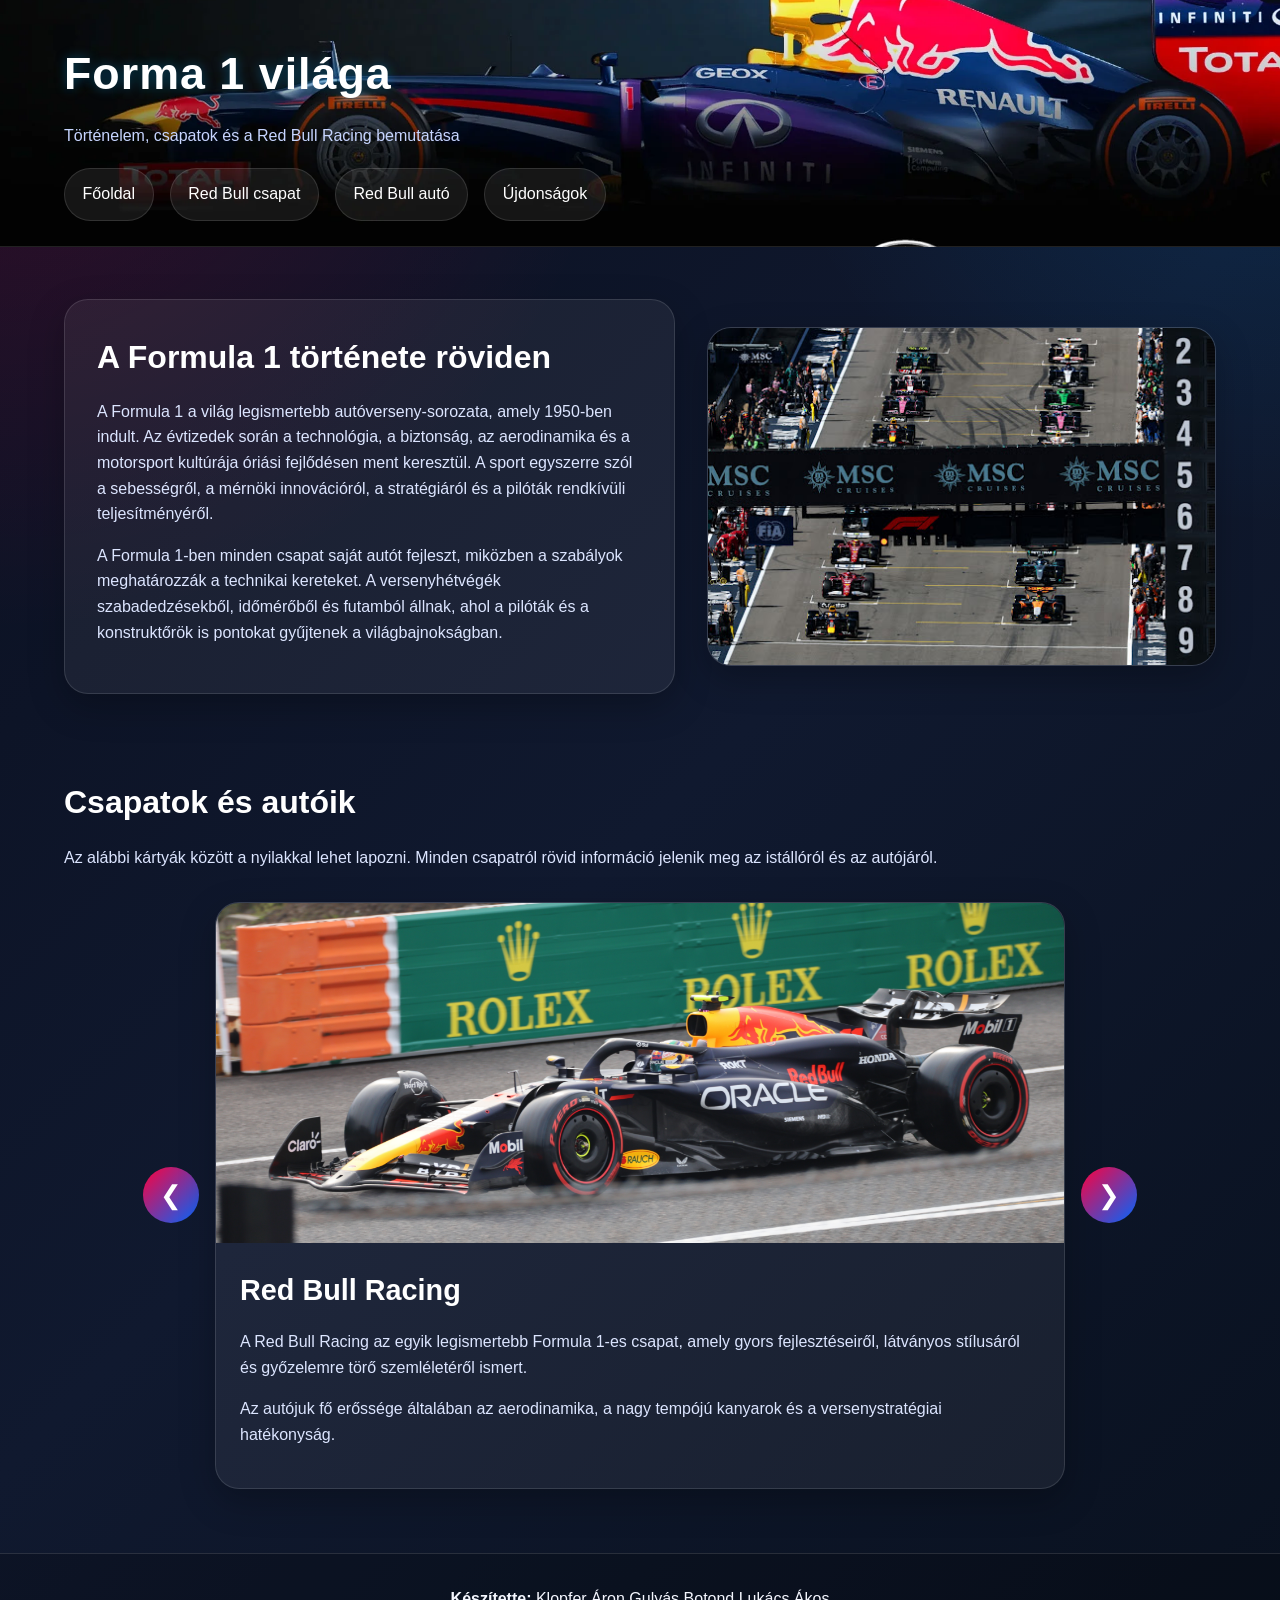
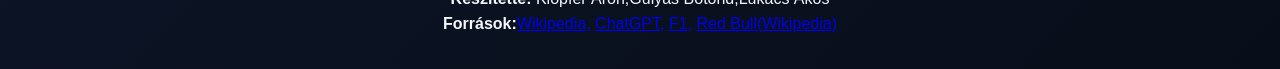
<file: index.html>
<!DOCTYPE html>
<html lang="hu">
<head>
  <meta charset="UTF-8">
  <meta name="viewport" content="width=device-width, initial-scale=1.0">
  <title>Forma 1 világa</title>
  <link rel="stylesheet" href="style.css">
</head>
<body>
  <header class="site-header">
    <div class="container">
      <h1 class="main-title">Forma 1 világa</h1>
      <p class="subtitle">Történelem, csapatok és a Red Bull Racing bemutatása</p>

      <nav class="main-nav" aria-label="Fő navigáció">
        <a href="index.html">Főoldal</a>
        <a href="redbull.html">Red Bull csapat</a>
        <a href="auto.html">Red Bull autó</a>
        <a href="ujdonsag.html">Újdonságok</a>
      </nav>
    </div>
  </header>
  <main>
    <section class="hero">
      <div class="container hero-grid">
        <div class="hero-text">
          <h2>A Formula 1 története röviden</h2>
          <p>
            A Formula 1 a világ legismertebb autóverseny-sorozata, amely 1950-ben indult.
            Az évtizedek során a technológia, a biztonság, az aerodinamika és a motorsport
            kultúrája óriási fejlődésen ment keresztül. A sport egyszerre szól a sebességről,
            a mérnöki innovációról, a stratégiáról és a pilóták rendkívüli teljesítményéről.
          </p>
          <p>
            A Formula 1-ben minden csapat saját autót fejleszt, miközben a szabályok
            meghatározzák a technikai kereteket. A versenyhétvégék szabadedzésekből,
            időmérőből és futamból állnak, ahol a pilóták és a konstruktőrök is pontokat
            gyűjtenek a világbajnokságban.
          </p>
        </div>

        <div class="hero-image-card">
          <img
            src="images/rajtracs.jpg"
            alt="Formula 1-es versenyautók egy rajtrácson"
            title="Formula 1-es versenyautók a pályán"
          >
        </div>
      </div>
    </section>

    <section class="container">
      <div class="section-heading">
        <h2>Csapatok és autóik</h2>
        <p>
          Az alábbi kártyák között a nyilakkal lehet lapozni. Minden csapatról rövid információ
          jelenik meg az istállóról és az autójáról.
        </p>
      </div>

      <div class="slider-wrapper">
        <button class="slider-btn" id="prevBtn" aria-label="Előző csapat">&#10094;</button>

        <article class="team-card" id="teamCard">
          <img id="teamImage" src="" alt="" title="">
          <div class="team-info">
            <h3 id="teamName"></h3>
            <p id="teamDesc"></p>
            <p id="carDesc"></p>
          </div>
        </article>

        <button class="slider-btn" id="nextBtn" aria-label="Következő csapat">&#10095;</button>
      </div>
    </section>
  </main>
  <footer class="site-footer">
    <div class="container">
      <p><strong>Készítette:</strong> Klopfer Áron,Gulyás Botond,Lukács Ákos</p>
      <p><strong>Források:</strong><a href="https://hu.wikipedia.org/wiki/Formula%E2%80%931" target="_blank">Wikipedia,</a>
        <a href="https://chatgpt.com/" target="_blank"> ChatGPT,</a>  
        <a href="https://www.formula1.com/" target="_blank"> F1,</a>
        <a href="https://en.wikipedia.org/wiki/Red_Bull_Racing" target="_blank"> Red Bull(Wikipedia)</a>
      </p>
    </div>
  </footer>

  <script src="script.js"></script>
</body>
</html>
</file>
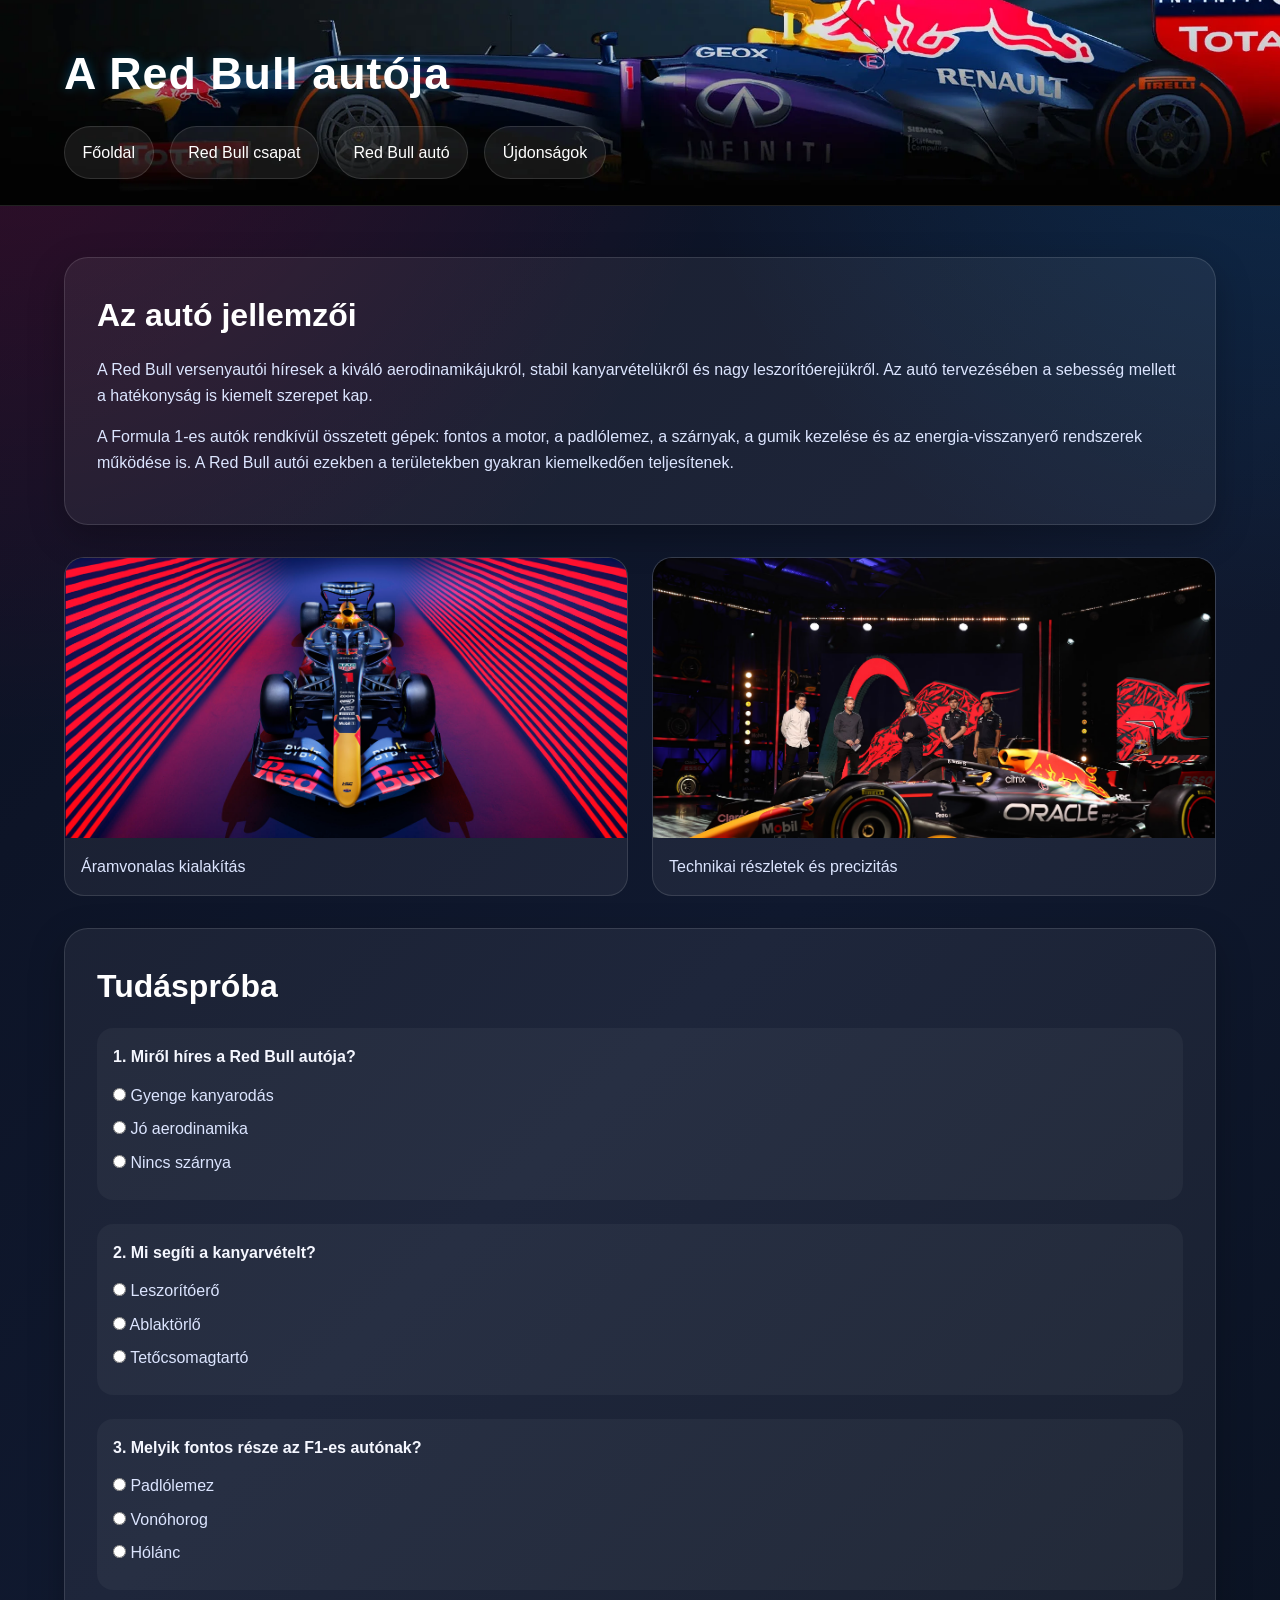
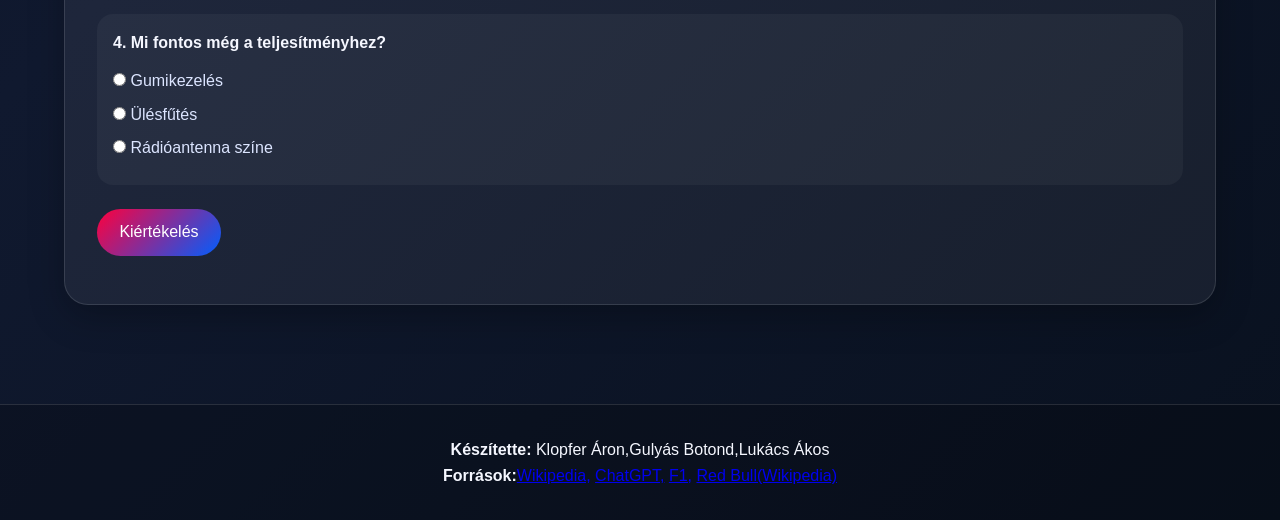
<file: auto.html>
<!DOCTYPE html>
<html lang="hu">
<head>
  <meta charset="UTF-8">
  <meta name="viewport" content="width=device-width, initial-scale=1.0">
  <title>Forma 1 világa</title>
  <link rel="stylesheet" href="style.css">
</head>
<body>
  <header class="sub-header">
    <div class="container">
      <h1>A Red Bull autója</h1>
      <nav class="main-nav" aria-label="Fő navigáció">
        <a href="index.html">Főoldal</a>
        <a href="redbull.html">Red Bull csapat</a>
        <a href="auto.html">Red Bull autó</a>
        <a href="ujdonsag.html">Újdonságok</a>
      </nav>
    </div>
  </header>

  <main class="container page-content">
    <section class="content-box">
      <h2>Az autó jellemzői</h2>
      <p>
        A Red Bull versenyautói híresek a kiváló aerodinamikájukról, stabil kanyarvételükről
        és nagy leszorítóerejükről. Az autó tervezésében a sebesség mellett a hatékonyság is
        kiemelt szerepet kap.
      </p>
      <p>
        A Formula 1-es autók rendkívül összetett gépek: fontos a motor, a padlólemez,
        a szárnyak, a gumik kezelése és az energia-visszanyerő rendszerek működése is.
        A Red Bull autói ezekben a területekben gyakran kiemelkedően teljesítenek.
      </p>
    </section>

    <section class="image-grid">
      <figure class="image-card">
        <img
          src="images/reddbull auto1.jpg"
          alt="Sportautó oldalnézetből, áramvonalas formákkal"
          title="Áramvonalas kialakítás és aerodinamika"
        >
        <figcaption>Áramvonalas kialakítás</figcaption>
      </figure>

      <figure class="image-card">
        <img
          src="images/redbull auto2.avif"
          alt="Autó eleje közeli nézetben, sportos és agresszív kialakítással"
          title="Versenyautós részletek és technológia"
        >
        <figcaption>Technikai részletek és precizitás</figcaption>
      </figure>
    </section>

    <section class="quiz-box">
      <h2>Tudáspróba</h2>
      <form id="quiz2">
        <div class="question">
          <p>1. Miről híres a Red Bull autója?</p>
          <label><input type="radio" name="q1" value="a"> Gyenge kanyarodás</label>
          <label><input type="radio" name="q1" value="b"> Jó aerodinamika</label>
          <label><input type="radio" name="q1" value="c"> Nincs szárnya</label>
        </div>

        <div class="question">
          <p>2. Mi segíti a kanyarvételt?</p>
          <label><input type="radio" name="q2" value="a"> Leszorítóerő</label>
          <label><input type="radio" name="q2" value="b"> Ablaktörlő</label>
          <label><input type="radio" name="q2" value="c"> Tetőcsomagtartó</label>
        </div>

        <div class="question">
          <p>3. Melyik fontos része az F1-es autónak?</p>
          <label><input type="radio" name="q3" value="a"> Padlólemez</label>
          <label><input type="radio" name="q3" value="b"> Vonóhorog</label>
          <label><input type="radio" name="q3" value="c"> Hólánc</label>
        </div>

        <div class="question">
          <p>4. Mi fontos még a teljesítményhez?</p>
          <label><input type="radio" name="q4" value="a"> Gumikezelés</label>
          <label><input type="radio" name="q4" value="b"> Ülésfűtés</label>
          <label><input type="radio" name="q4" value="c"> Rádióantenna színe</label>
        </div>

        <button type="button" class="primary-btn" id="quiz2Btn">Kiértékelés</button>
        <p id="result2" class="result"></p>
      </form>
    </section>
  </main>

  <footer class="site-footer">
    <div class="container">
      <p><strong>Készítette:</strong> Klopfer Áron,Gulyás Botond,Lukács Ákos</p>
      <p><strong>Források:</strong><a href="https://hu.wikipedia.org/wiki/Formula%E2%80%931" target="_blank">Wikipedia,</a>
                                   <a href="https://chatgpt.com/" target="_blank"> ChatGPT,</a>  
                                   <a href="https://www.formula1.com/" target="_blank"> F1,</a>
                                   <a href="https://en.wikipedia.org/wiki/Red_Bull_Racing" target="_blank"> Red Bull(Wikipedia)</a>
      </p>
    </div>
  </footer>

  <script src="script.js"></script>
</body>
</html>
</file>
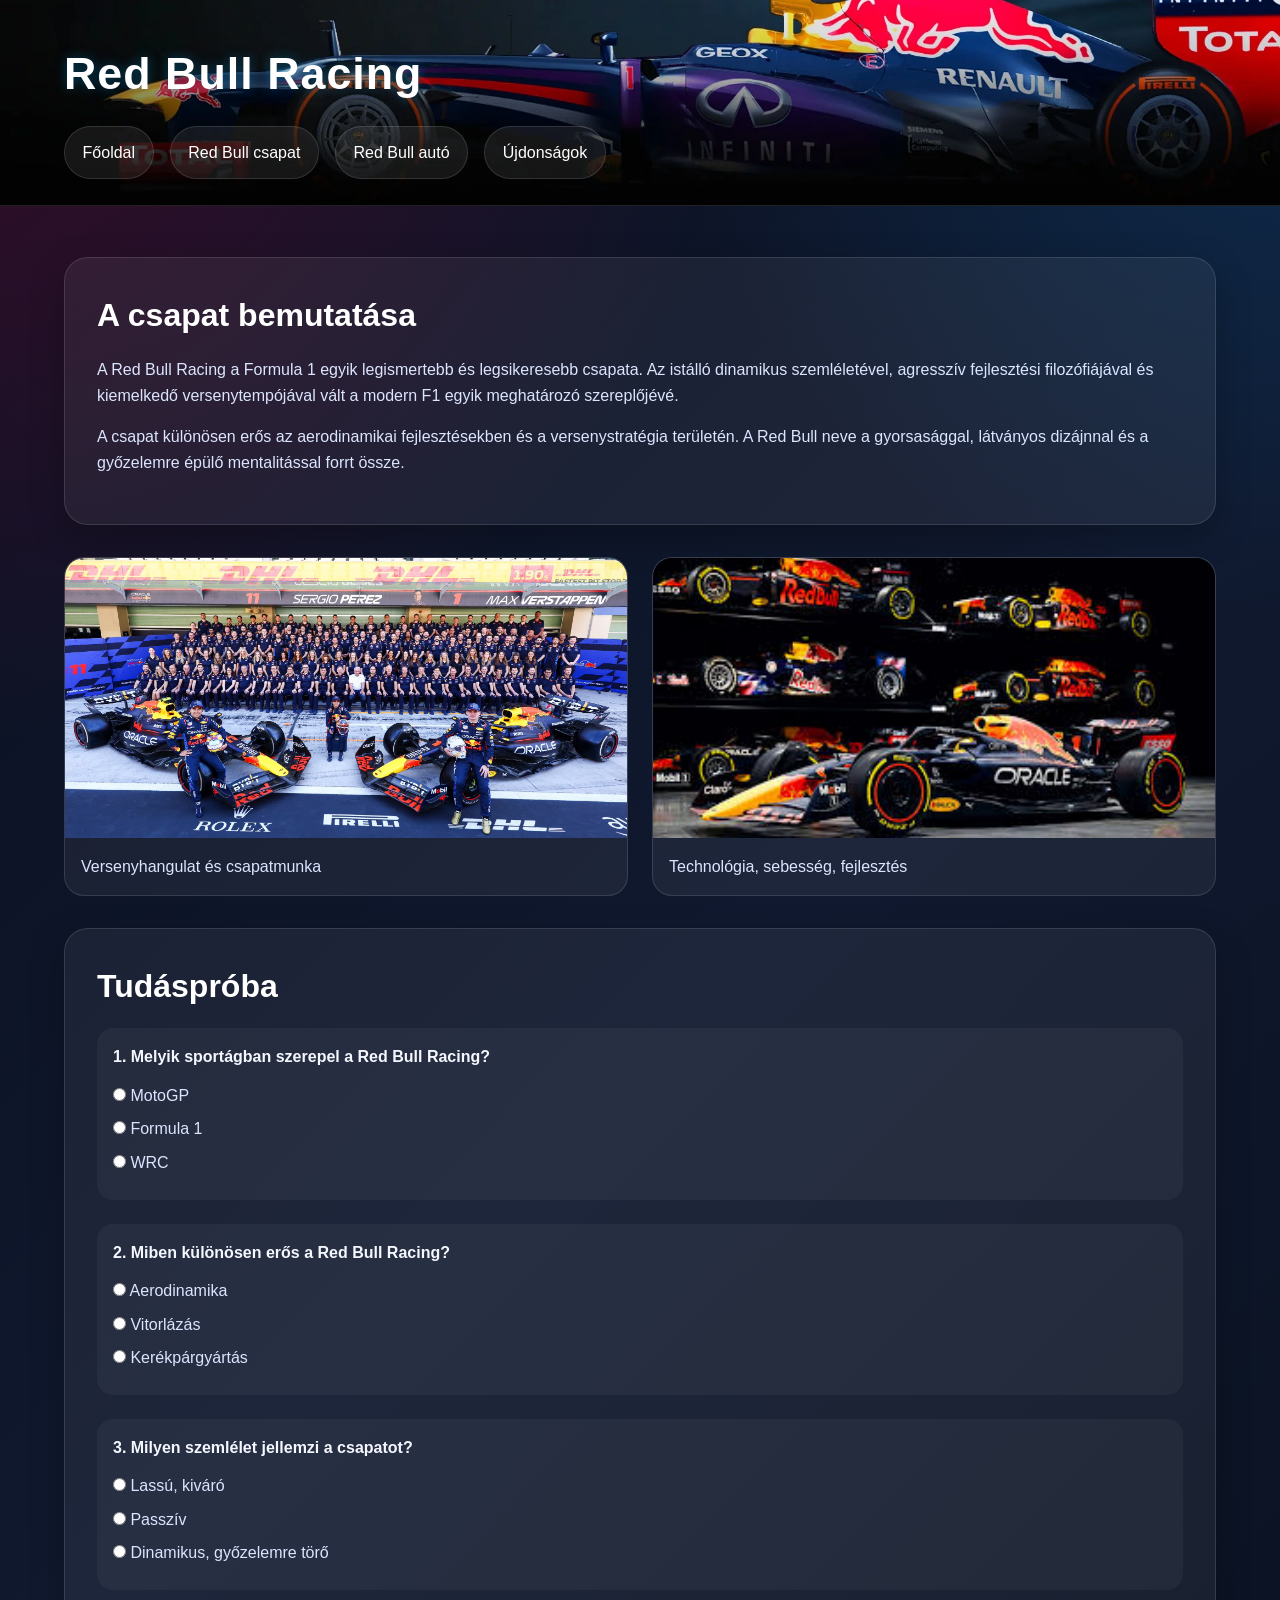
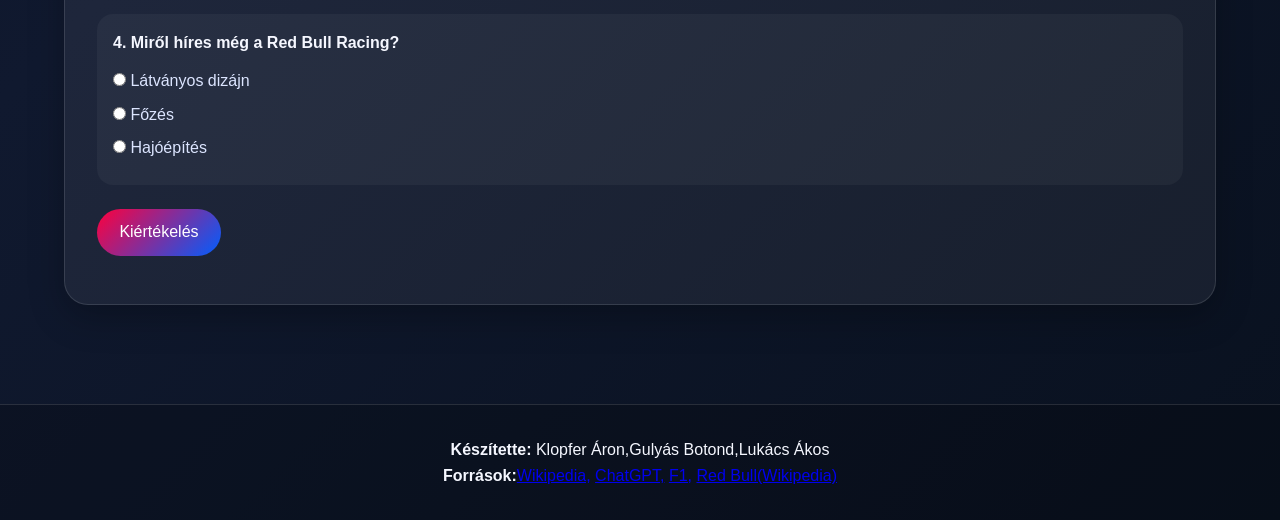
<file: redbull.html>
<!DOCTYPE html>
<html lang="hu">
<head>
  <meta charset="UTF-8">
  <meta name="viewport" content="width=device-width, initial-scale=1.0">
  <title>Forma 1 világa</title>
  <link rel="stylesheet" href="style.css">
</head>
<body>
  <header class="sub-header">
    <div class="container">
      <h1>Red Bull Racing</h1>
      <nav class="main-nav" aria-label="Fő navigáció">
        <a href="index.html">Főoldal</a>
        <a href="redbull.html">Red Bull csapat</a>
        <a href="auto.html">Red Bull autó</a>
        <a href="ujdonsag.html">Újdonságok</a>
      </nav>
    </div>
  </header>

  <main class="container page-content">
    <section class="content-box">
      <h2>A csapat bemutatása</h2>
      <p>
        A Red Bull Racing a Formula 1 egyik legismertebb és legsikeresebb csapata.
        Az istálló dinamikus szemléletével, agresszív fejlesztési filozófiájával és
        kiemelkedő versenytempójával vált a modern F1 egyik meghatározó szereplőjévé.
      </p>
      <p>
        A csapat különösen erős az aerodinamikai fejlesztésekben és a versenystratégia
        területén. A Red Bull neve a gyorsasággal, látványos dizájnnal és a győzelemre
        épülő mentalitással forrt össze.
      </p>
    </section>

    <section class="image-grid">
      <figure class="image-card">
        <img
          src="images/redbull csapat.jfif"
          alt="A csapat"
          title="Versenyhangulat és motorsport élmény"
        >
        <figcaption>Versenyhangulat és csapatmunka</figcaption>
      </figure>

      <figure class="image-card">
        <img
          src="images/redbull autok.jfif"
          alt="Sportautó jellegű technikai részlet sötét háttér előtt"
          title="Modern technológia és sebesség"
        >
        <figcaption>Technológia, sebesség, fejlesztés</figcaption>
      </figure>
    </section>

    <section class="quiz-box">
      <h2>Tudáspróba</h2>
      <form id="quiz1">
        <div class="question">
          <p>1. Melyik sportágban szerepel a Red Bull Racing?</p>
          <label><input type="radio" name="q1" value="a"> MotoGP</label>
          <label><input type="radio" name="q1" value="b"> Formula 1</label>
          <label><input type="radio" name="q1" value="c"> WRC</label>
        </div>

        <div class="question">
          <p>2. Miben különösen erős a Red Bull Racing?</p>
          <label><input type="radio" name="q2" value="a"> Aerodinamika</label>
          <label><input type="radio" name="q2" value="b"> Vitorlázás</label>
          <label><input type="radio" name="q2" value="c"> Kerékpárgyártás</label>
        </div>

        <div class="question">
          <p>3. Milyen szemlélet jellemzi a csapatot?</p>
          <label><input type="radio" name="q3" value="a"> Lassú, kiváró</label>
          <label><input type="radio" name="q3" value="b"> Passzív</label>
          <label><input type="radio" name="q3" value="c"> Dinamikus, győzelemre törő</label>
        </div>

        <div class="question">
          <p>4. Miről híres még a Red Bull Racing?</p>
          <label><input type="radio" name="q4" value="a"> Látványos dizájn</label>
          <label><input type="radio" name="q4" value="b"> Főzés</label>
          <label><input type="radio" name="q4" value="c"> Hajóépítés</label>
        </div>

        <button type="button" class="primary-btn" id="quiz1Btn">Kiértékelés</button>
        <p id="result1" class="result"></p>
      </form>
    </section>
  </main>

  <footer class="site-footer">
    <div class="container">
      <p><strong>Készítette:</strong> Klopfer Áron,Gulyás Botond,Lukács Ákos</p>
      <p><strong>Források:</strong><a href="https://hu.wikipedia.org/wiki/Formula%E2%80%931" target="_blank">Wikipedia,</a>
        <a href="https://chatgpt.com/" target="_blank"> ChatGPT,</a>  
        <a href="https://www.formula1.com/" target="_blank"> F1,</a>
        <a href="https://en.wikipedia.org/wiki/Red_Bull_Racing" target="_blank"> Red Bull(Wikipedia)</a>
      </p>
    </div>
  </footer>

  <script src="script.js"></script>
</body>
</html>
</file>
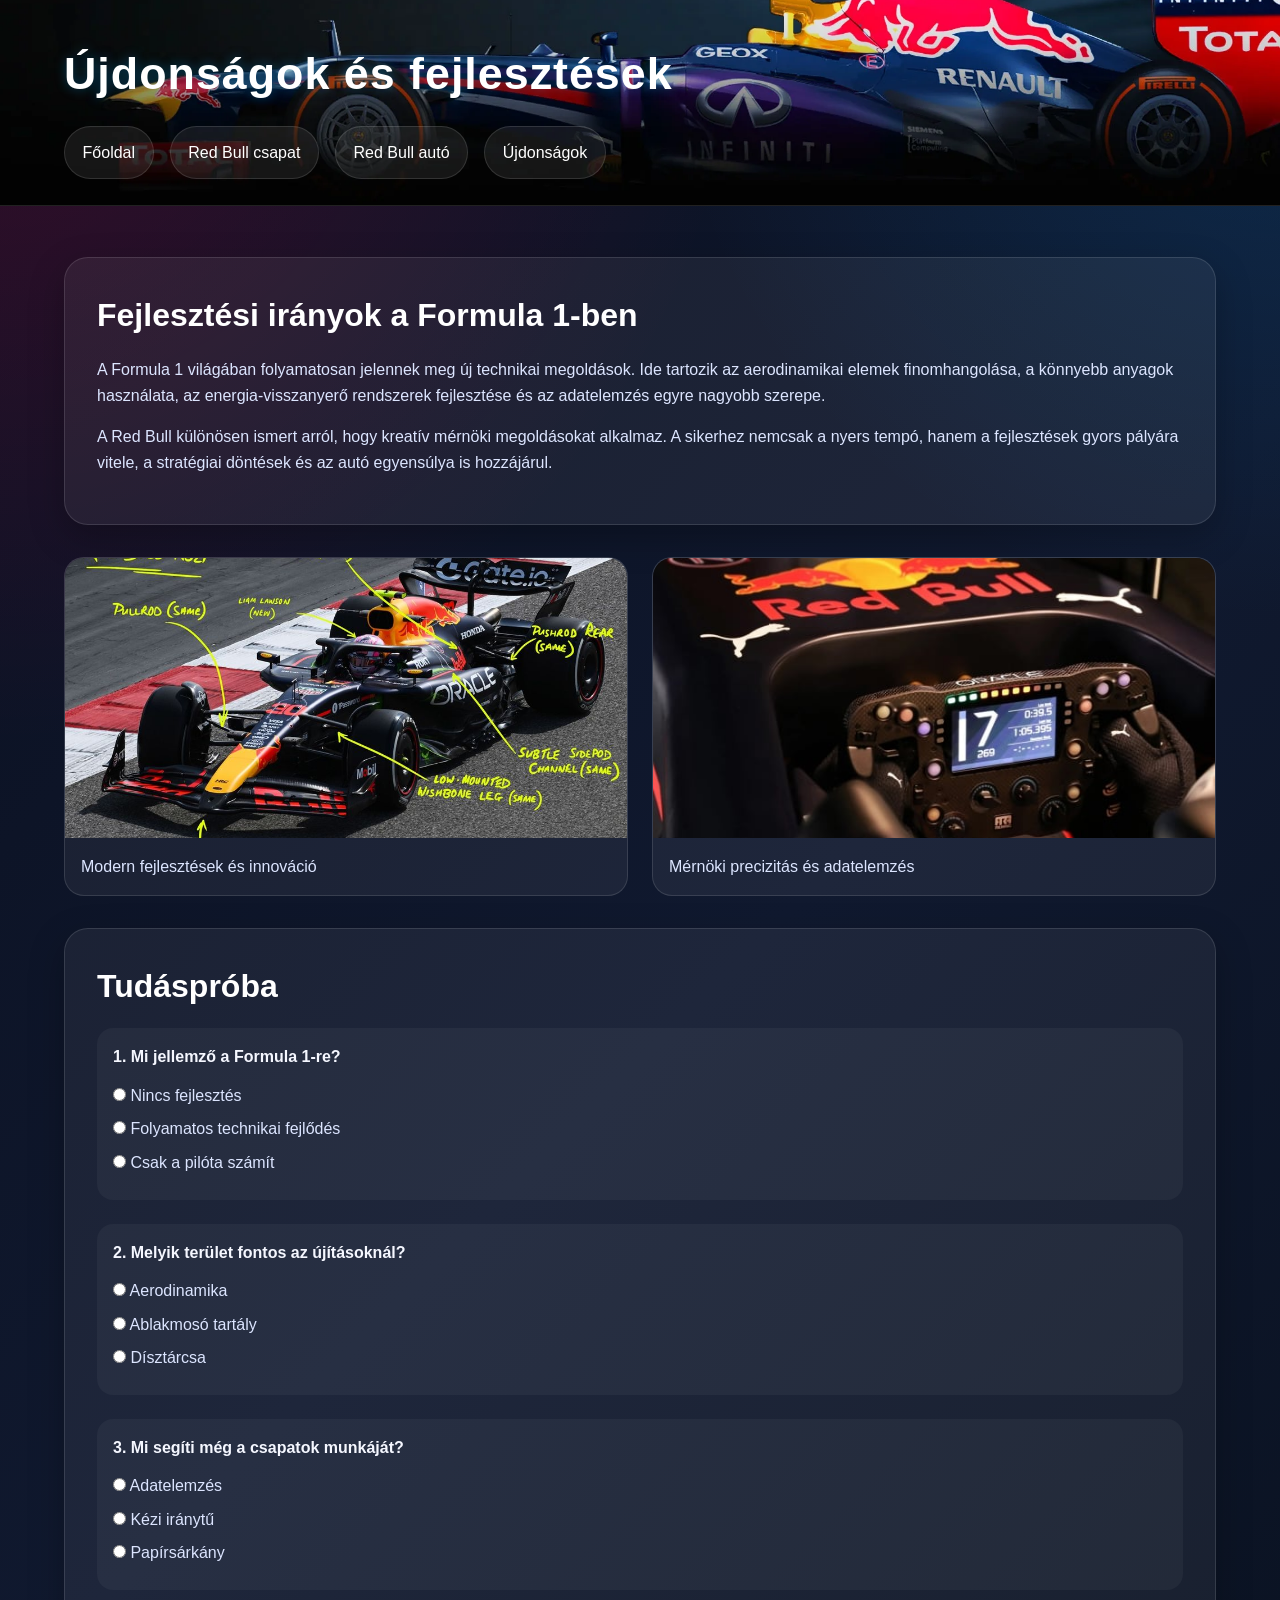
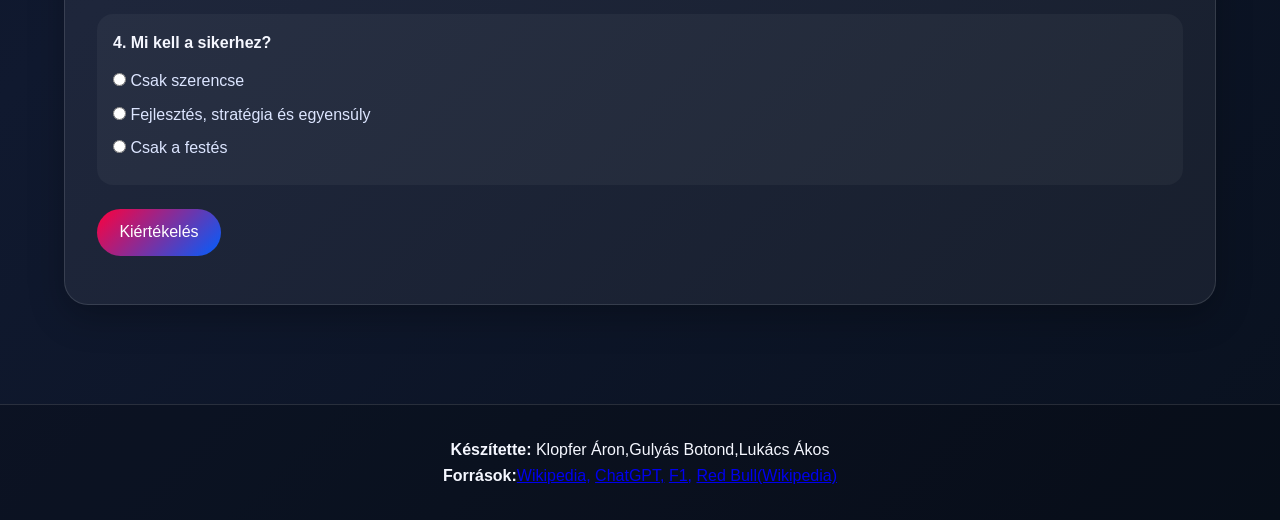
<file: ujdonsag.html>
<!DOCTYPE html>
<html lang="hu">
<head>
  <meta charset="UTF-8">
  <meta name="viewport" content="width=device-width, initial-scale=1.0">
  <title>Forma 1 világa</title>
  <link rel="stylesheet" href="style.css">
</head>
<body>
  <header class="sub-header">
    <div class="container">
      <h1>Újdonságok és fejlesztések</h1>
      <nav class="main-nav" aria-label="Fő navigáció">
        <a href="index.html">Főoldal</a>
        <a href="redbull.html">Red Bull csapat</a>
        <a href="auto.html">Red Bull autó</a>
        <a href="ujdonsag.html">Újdonságok</a>
      </nav>
    </div>
  </header>

  <main class="container page-content">
    <section class="content-box">
      <h2>Fejlesztési irányok a Formula 1-ben</h2>
      <p>
        A Formula 1 világában folyamatosan jelennek meg új technikai megoldások.
        Ide tartozik az aerodinamikai elemek finomhangolása, a könnyebb anyagok használata,
        az energia-visszanyerő rendszerek fejlesztése és az adatelemzés egyre nagyobb szerepe.
      </p>
      <p>
        A Red Bull különösen ismert arról, hogy kreatív mérnöki megoldásokat alkalmaz.
        A sikerhez nemcsak a nyers tempó, hanem a fejlesztések gyors pályára vitele,
        a stratégiai döntések és az autó egyensúlya is hozzájárul.
      </p>
    </section>

    <section class="image-grid">
      <figure class="image-card">
        <img
          src="images/redbull ujdonsag1.jpg"
          alt="Modern sportautó világítással, fejlett technológiai hangulattal"
          title="Technológiai fejlődés az autóiparban"
        >
        <figcaption>Modern fejlesztések és innováció</figcaption>
      </figure>

      <figure class="image-card">
        <img
          src="images/redbull ujdonsag2.jpg"
          alt="Autós részletek közeli felvételen, technikai hangsúllyal"
          title="Precíz mérnöki megoldások"
        >
        <figcaption>Mérnöki precizitás és adatelemzés</figcaption>
      </figure>
    </section>

    <section class="quiz-box">
      <h2>Tudáspróba</h2>
      <form id="quiz3">
        <div class="question">
          <p>1. Mi jellemző a Formula 1-re?</p>
          <label><input type="radio" name="q1" value="a"> Nincs fejlesztés</label>
          <label><input type="radio" name="q1" value="b"> Folyamatos technikai fejlődés</label>
          <label><input type="radio" name="q1" value="c"> Csak a pilóta számít</label>
        </div>

        <div class="question">
          <p>2. Melyik terület fontos az újításoknál?</p>
          <label><input type="radio" name="q2" value="a"> Aerodinamika</label>
          <label><input type="radio" name="q2" value="b"> Ablakmosó tartály</label>
          <label><input type="radio" name="q2" value="c"> Dísztárcsa</label>
        </div>

        <div class="question">
          <p>3. Mi segíti még a csapatok munkáját?</p>
          <label><input type="radio" name="q3" value="a"> Adatelemzés</label>
          <label><input type="radio" name="q3" value="b"> Kézi iránytű</label>
          <label><input type="radio" name="q3" value="c"> Papírsárkány</label>
        </div>

        <div class="question">
          <p>4. Mi kell a sikerhez?</p>
          <label><input type="radio" name="q4" value="a"> Csak szerencse</label>
          <label><input type="radio" name="q4" value="b"> Fejlesztés, stratégia és egyensúly</label>
          <label><input type="radio" name="q4" value="c"> Csak a festés</label>
        </div>

        <button type="button" class="primary-btn" id="quiz3Btn">Kiértékelés</button>
        <p id="result3" class="result"></p>
      </form>
    </section>
  </main>

  <footer class="site-footer">
    <div class="container">
      <p><strong>Készítette:</strong> Klopfer Áron,Gulyás Botond,Lukács Ákos</p>
      <p><strong>Források:</strong><a href="https://hu.wikipedia.org/wiki/Formula%E2%80%931" target="_blank">Wikipedia,</a>
        <a href="https://chatgpt.com/" target="_blank"> ChatGPT,</a>  
        <a href="https://www.formula1.com/" target="_blank"> F1,</a>
        <a href="https://en.wikipedia.org/wiki/Red_Bull_Racing" target="_blank"> Red Bull(Wikipedia)</a>
      </p>
    </div>
  </footer>

  <script src="script.js"></script>
</body>
</html>
</file>
<file: style.css>
* {
  box-sizing: border-box;
  margin: 0;
  padding: 0;
}

body {
  font-family: Arial, Helvetica, sans-serif;
  line-height: 1.6;
  background:
    radial-gradient(circle at top left, rgba(255, 0, 85, 0.18), transparent 30%),
    radial-gradient(circle at top right, rgba(0, 153, 255, 0.16), transparent 25%),
    linear-gradient(135deg, #0a0f1f, #10192f, #09111f);
  color: #f5f7ff;
  min-height: 100vh;
}

.container {
  width: 90%;
  max-width: 1200px;
  margin: 0 auto;
}

.site-header,
.sub-header {
  padding: 3% 0 2% 0;
  border-bottom: 1px solid rgba(255, 255, 255, 0.12);
  background-image: url("images/cNOUXJ.webp"); 
  background-size: cover;
  background-position: center;
  position: sticky;
  top: 0;
  z-index: 1000;
}


.top-banner {
  width: 100%;
  height: 140px;
  overflow: hidden;
}

.top-banner img {
  width: 100%;
  height: 100%;
  object-fit: cover;
  display: block;
}

.main-title,
.sub-header h1 {
  font-size: 2.8rem;
  letter-spacing: 1px;
  margin-bottom: 0.8rem;
  color: #ffffff;
  text-shadow: 0 0 12px rgba(0, 174, 255, 0.35);
}

.subtitle {
  color: #c7d5ff;
  margin-bottom: 1.2rem;
}

.main-nav {
  display: flex;
  flex-wrap: wrap;
  gap: 1rem;
  margin-top: 1rem;
}

.main-nav a {
  color: #ffffff;
  text-decoration: none;
  background: rgba(255, 255, 255, 0.08);
  padding: 0.8rem 1.1rem;
  border-radius: 999px;
  transition: 0.3s ease;
  border: 1px solid rgba(255, 255, 255, 0.12);
}

.main-nav a:hover,
.main-nav a:focus,
.main-nav a:active,
.main-nav a:visited {
  color: #ffffff;
  text-decoration: none;
}

.main-nav a:hover {
  transform: translateY(-2px);
  background: rgba(0, 153, 255, 0.2);
  box-shadow: 0 0 18px rgba(0, 153, 255, 0.2);
}

.hero {
  padding: 4% 0;
}

.hero-grid {
  display: grid;
  grid-template-columns: 1.2fr 1fr;
  gap: 2rem;
  align-items: center;
}

.hero-text,
.hero-image-card,
.content-box,
.quiz-box,
.team-card {
  background: rgba(255, 255, 255, 0.06);
  border: 1px solid rgba(255, 255, 255, 0.12);
  border-radius: 24px;
  box-shadow: 0 12px 35px rgba(0, 0, 0, 0.25);
}

.hero-text,
.content-box,
.quiz-box {
  padding: 2rem;
}

.hero-text h2,
.section-heading h2,
.content-box h2,
.quiz-box h2 {
  margin-bottom: 1rem;
  color: #ffffff;
  font-size: 2rem;
}

.hero-text p,
.content-box p,
.section-heading p,
.team-info p {
  color: #dce5ff;
  margin-bottom: 1rem;
}

.hero-image-card {
  overflow: hidden;
}

.hero-image-card img,
.image-card img,
.team-card img {
  width: 100%;
  display: block;
  object-fit: cover;
}

.hero-image-card img {
  height: 100%;
  min-height: 320px;
}

.section-heading {
  margin: 2rem 0 1.5rem 0;
}

.slider-wrapper {
  display: flex;
  align-items: center;
  justify-content: center;
  gap: 1rem;
  margin: 2rem 0 4rem 0;
}

.slider-btn {
  background: linear-gradient(135deg, #ff003c, #0066ff);
  color: #fff;
  border: none;
  width: 56px;
  height: 56px;
  border-radius: 50%;
  font-size: 1.6rem;
  cursor: pointer;
  transition: 0.3s ease;
}

.slider-btn:hover {
  transform: scale(1.08);
  box-shadow: 0 0 18px rgba(255, 0, 60, 0.35);
}

.team-card {
  width: 75%;
  max-width: 850px;
  overflow: hidden;
}

.team-card img {
  height: 340px;
}

.team-info {
  padding: 1.5rem;
}

.team-info h3 {
  font-size: 1.8rem;
  margin-bottom: 1rem;
  color: #ffffff;
}

.page-content {
  padding: 4% 0;
}

.image-grid {
  margin: 2rem 0;
  display: grid;
  grid-template-columns: repeat(2, 1fr);
  gap: 1.5rem;
}

.image-card {
  background: rgba(255, 255, 255, 0.06);
  border-radius: 20px;
  overflow: hidden;
  border: 1px solid rgba(255, 255, 255, 0.12);
}

.image-card img {
  height: 280px;
}

.image-card figcaption {
  padding: 1rem;
  color: #dce5ff;
}

.quiz-box {
  margin-top: 2rem;
}

.question {
  margin-bottom: 1.5rem;
  padding: 1rem;
  border-radius: 16px;
  background: rgba(255, 255, 255, 0.04);
}

.question p {
  margin-bottom: 0.8rem;
  font-weight: bold;
}

.question label {
  display: block;
  margin-bottom: 0.5rem;
  color: #dce5ff;
}

.primary-btn {
  background: linear-gradient(135deg, #ff003c, #005eff);
  color: #fff;
  border: none;
  padding: 0.9rem 1.4rem;
  border-radius: 999px;
  cursor: pointer;
  font-size: 1rem;
  transition: 0.3s ease;
}

.primary-btn:hover {
  transform: translateY(-2px);
  box-shadow: 0 0 18px rgba(0, 94, 255, 0.3);
}

.result {
  margin-top: 1rem;
  font-size: 1.1rem;
  font-weight: bold;
  color: #ffffff;
}

.site-footer {
  margin-top: 3rem;
  padding: 2rem 0;
  text-align: center;
  background: rgba(0, 0, 0, 0.2);
  border-top: 1px solid rgba(255, 255, 255, 0.12);
}

@media (max-width: 900px) {
  .hero-grid,
  .image-grid {
    grid-template-columns: 1fr;
  }

  .team-card {
    width: 100%;
  }

  .team-card img {
    height: 260px;
  }

  .main-title,
  .sub-header h1 {
    font-size: 2.1rem;
  }

  .hero-text h2,
  .section-heading h2,
  .content-box h2,
  .quiz-box h2 {
    font-size: 1.6rem;
  }
}

@media (max-width: 600px) {
  .main-nav {
    flex-direction: column;
  }

  .slider-wrapper {
    flex-direction: column;
  }

  .slider-btn {
    width: 50px;
    height: 50px;
  }
}
</file>
